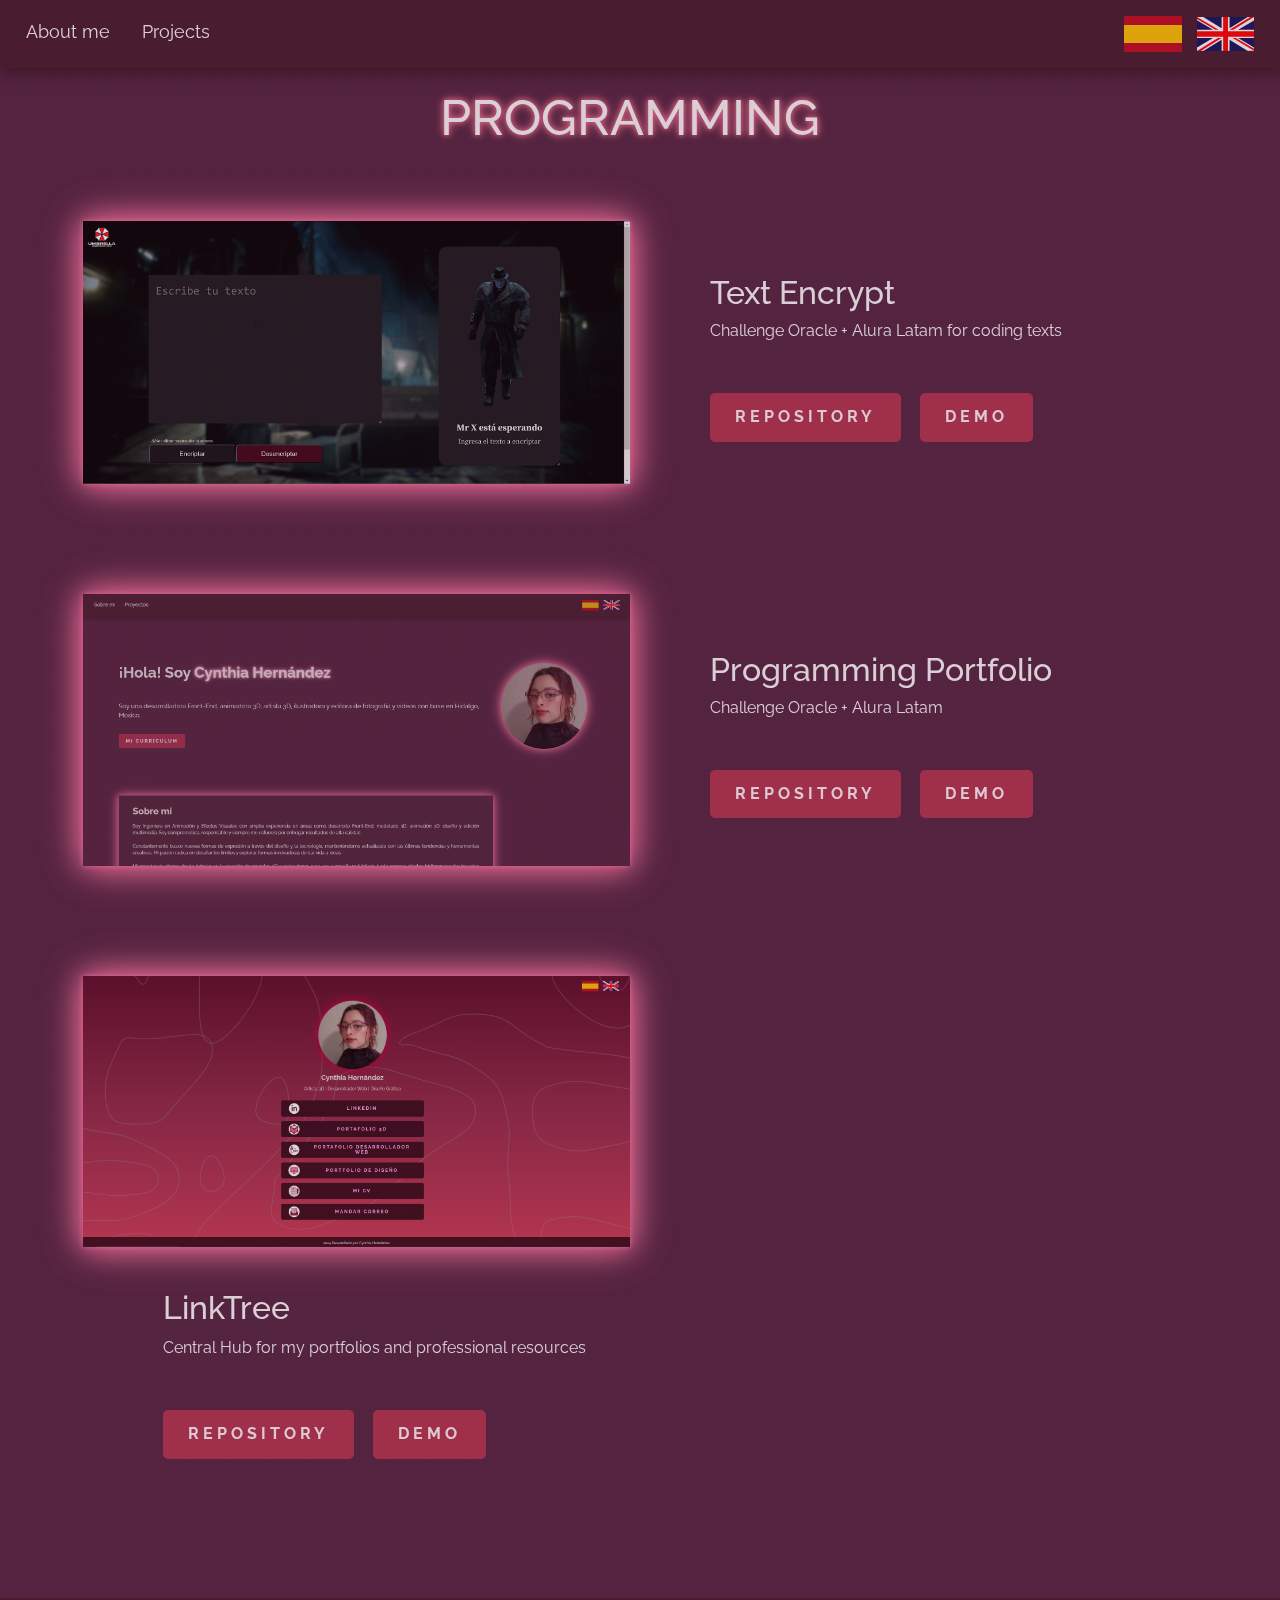
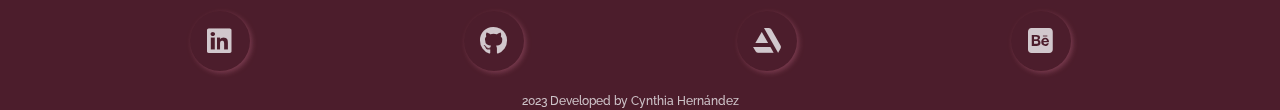
<file: programacion.html>
<!DOCTYPE html>
<html lang="es">
    <head>
        <meta charset="UTF-8">
        <meta http-equiv="X-UA-Compatible" content="IE=edge">
        <meta name="viewport" content="width=device-width, initial-scale=1.0">
        <title data-section="title" data-value="projects">Projects</title>
        <link rel="icon" href="c.ico">
        <link rel="preconnect" href="https://fonts.googleapis.com">
        <link rel="preconnect" href="https://fonts.gstatic.com" crossorigin>
        <link href="https://fonts.googleapis.com/css2?family=Raleway:wght@400;500;700&display=swap" rel="stylesheet">
        <link rel="stylesheet" href="https://maxcdn.bootstrapcdn.com/bootstrap/3.3.7/css/bootstrap.min.css">
        <script src="https://ajax.googleapis.com/ajax/libs/jquery/3.2.1/jquery.min.js"></script>
        <script src="https://maxcdn.bootstrapcdn.com/bootstrap/3.3.7/js/bootstrap.min.js"></script>
        <link rel="stylesheet" href="./assets/css/normalize.css" />
        <link rel="stylesheet" href="./assets/css/reset.css" />
        <link rel="stylesheet" href="./assets/css/bases.css" />
        <link rel="stylesheet" href="./assets/css/flexbox.css" />
        <link rel="stylesheet" href="https://cdnjs.cloudflare.com/ajax/libs/font-awesome/6.4.0/css/all.min.css">
        <link rel="stylesheet" href="./assets/css/encabezado/encabezado.css" />
        <link rel="stylesheet" href="./assets/css/encabezado/encabezado__nombre.css" />
        <link rel="stylesheet" href="./assets/css/encabezado/flags.css" />
        <link rel="stylesheet" href="./assets/css/menu/menu__lista.css" />
        <link rel="stylesheet" href="./assets/css/menu/menu__item.css" />
        <link rel="stylesheet" href="./assets/css/menu/menu__link.css" />
        <link rel="stylesheet" href="./assets/css/paginas-proyectos/programacion/proyectos/proyectos.css" />
        <link rel="stylesheet" href="./assets/css/paginas-proyectos/programacion/proyectos/proyecto-portafolio__img.css" />
        <link rel="stylesheet" href="./assets/css/paginas-proyectos/programacion/proyectos/proyecto-portafolio__titulo.css" />
        <link rel="stylesheet" href="./assets/css/paginas-proyectos/programacion/proyectos/proyecto-portafolio__texto.css" />
        <link rel="stylesheet" href="./assets/css/paginas-proyectos/programacion/proyectos/botones.css" />
        <link rel="stylesheet" href="./assets/css/paginas-proyectos/programacion/proyectos/proyecto-encriptador.css">
        <link rel="stylesheet" href="./assets/css/paginas-proyectos/programacion/proyectos/proyecto-portafolio.css">
        <link rel="stylesheet" href="./assets/css/rodapie.css">
        


        
    </head>
    <body>
        <header class="encabezado">       
            <nav class="menu-nav">
                <ul class="menu__lista">
                    <li class="menu__item" ><a href="./index.html" class="menu__link activo" data-section="encabezado" data-value="about-me">About me</a></li>
                    <li class="menu__item"><a class="menu__link" href="./programacion.html" data-section="encabezado" data-value="projects">Projects</a> 
                </ul>
            </nav>
        <div class="flags" id="flags">
            <div class="flags__item" data-language="es">
                <img src="./assets/img/spanish.svg" alt="">
            </div>

            <div class="flags__item" data-language="en">
                <img src="./assets/img/english.svg" alt="">
            </div>    
        </header>

        <main>
            <section class="proyectos">
                <div class="proyectos__titulo">
                    <h1 data-section="projects" data-value="programming-title">Programming</h1>
                </div>
                <div class="proyecto-encriptador">
                    <img src="./assets/img/portafolio/encriptador.png" alt="" class="proyecto-portafolio__img">
                    <div class="proyecto-encriptador__detalles">
                        <h2 class="proyecto-portafolio__titulo" data-section="project" data-value="project-title-text">Text Encrypt</h2>
                        <p class="proyecto-portafolio__texto" data-section="project" data-value="project-text">Challenge Oracle + Alura Latam for coding texts</p>
                        <div class="botones">
                            <a href="https://github.com/Cyn-25/Challenge-ONE-Encriptador-de-Texto" target="_blank"><button class="boton__repositorio" data-section="project" data-value="project-button-rep">Repository</button></a>
                            <a href="https://cyn-25.github.io/Challenge-ONE-Encriptador-de-Texto/" target="_blank"><button class="boton__demo">Demo</button></a>
                        </div>
                    </div>
                    
                </div>
                
                <div class="proyecto-portafolio">
                    <img src="./assets/img/portafolio/portafolio.png" alt="" class="proyecto-portafolio__img">
                    <div class="proyecto-portafolio__detalles">
                        <h2 class="proyecto-portafolio__titulo" data-section="project" data-value="project-title-web">Programming Web Portfolio</h2>
                        <p class="proyecto-portafolio__texto">Challenge Oracle + Alura Latam</p>
                        <div class="botones">
                            <a href="https://github.com/Cyn-25/Web-Portfolio" target="_blank"><button class="boton__repositorio" data-section="project" data-value="project-button-rep">Repository</button></a>
                            <a href="https://cyn-25.github.io/Web-Portfolio/" target="_blank"><button class="boton__demo">Demo</button></a>
                        </div>
                    </div>
                </div>

                <div class="proyecto-portafolio">
                    <img src="./assets/img/portafolio/Linktree.png" alt="" class="proyecto-portafolio__img">
                    <div class="proyecto-portafolio__detalles">
                        <h2 class="proyecto-portafolio__titulo">LinkTree</h2>
                        <p class="proyecto-portafolio__texto" data-section="project" data-value="project-linktree__text">Central Hub for my portfolios and professional resources</p>
                        <div class="botones">
                            <a href="https://github.com/Cyn-25/Linktree-Cynthia-Hernandez" target="_blank"><button class="boton__repositorio" data-section="project" data-value="project-button-rep">Repository</button></a>
                            <a href="https://cyn-25.github.io/Linktree-Cynthia-Hernandez/" target="_blank"><button class="boton__demo">Demo</button></a>
                        </div>
                    </div>
                </div>
            </section>
        </main>
        
        <footer>
            <section class="rodapie">
                <div class="rodapie__redes">
                    <a href="https://www.linkedin.com/in/cynthia-hernandez-rodriguez-iaev/" target="_blank" class="fa-brands fa-linkedin" id="linkedin"></a>
                    <a href="https://github.com/Cyn-25" target="_blank" class="fa-brands fa-github" id="github"></a>
                    <a href="https://cynthia_hr.artstation.com/" target="_blank" class="fa-brands fa-artstation" id="artstation"></a>
                    <a href="https://www.behance.net/cynthiahr25" target="_blank" class="fa-brands fa-square-behance" id="behance"></a>
                </div>
                <p class="rodapie__informacion" data-section="footer" data-value="footer_text">2023 Developed by Cynthia Hernández</p>
            </section>
        </footer>
        <script src="js/script.js"></script>
    </body>
</html>
</file>
<file: assets/css/bases.css>
:root{
    /*--variable: valor;*/
    --background-page: radial-gradient(at top left, #2d2b4a, #453e79);
    --background-page-dark: #4a2b3267;
    --background-form-dark: #301b1f67;
    --background-form-darker:#2a101667;
    --background-boxes: #793e4d;
    --background-footer: #481b21c5;
    --background-header: #461b2c;

    --fuente-enlace: #fff3f7;
    --fuente-color: #fbfbfb;
    --fuente-brillante: #ffffff;

    --raleway: "Raleway", sans-serif;

    --fuente-tamaño-pequeño: 16px;
    --fuente-tamaño-regular: 22px;
    --fuente-tamaño-grande: 32px;
    --fuente-tamaño-enorme: 52px;


}

html{
    scroll-behavior: smooth;
}

body{   
    font-family: var(--raleway);
    color: var(--fuente-color);
    font-size: 16px;
    background-color: #630b0b;
    opacity: 0.8;
    background-image: radial-gradient(#5358bc97 0.5px, #453e7979 0.5px);
    background-size: 10px 10px;

}

main , footer{
    padding-right: 8%;
    padding-left: 6.5%;
}

footer{
    background-color: var(--background-footer);
    margin-top: 1%;
    padding-top: 1%;
}

@media screen and (max-width: 1023px) {
    main{
        padding-right: 0;
        padding-left: 0;
        padding-top: 0;
    }
    header, .mensaje--principal, .pasatiempos-y-habilidades, .formaciones, .proyectos, .contacto{
        padding-right: 8%;
        padding-left: 6.5%;
        padding-top: 3%;
    }
}

@media screen and (max-width: 1023px) {
    main{
        padding-right: 0;
        padding-left: 0;
        padding-top: 0;
    }
    header, .mensaje--principal, .pasatiempos-y-habilidades, .formaciones, .proyectos, .contacto{
        padding-right: 8%;
        padding-left: 6.5%;
        padding-top: 3%;
    }

    footer{
        margin-top: 10%;
    }
}

@media screen and (max-width: 480px) {
    main{
        padding-right: 0;
        padding-left: 0;
        padding-top: 0;
    }
    header, .mensaje--principal, .pasatiempos-y-habilidades, .formaciones, .proyectos, .contacto{
        padding-right: 5%;
        padding-left: 5%;
        padding-top: 3%;
    }
}
</file>
<file: assets/css/flexbox.css>
.encabezado { /*opciones en misma línea con esta configuración*/
    display: flex; /*Establece un contexto de diseño flexible en el que los elementos hijos pueden ajustarse automáticamente según las reglas establecidas. */
    align-items: center;/*Los elementos queden justo en medio*/
    justify-content: space-between;/* Los elementos se colocan al principio y al final del contenedor, y el espacio restante se divide de manera equitativa entre ellos.*/
    
}

.menu-nav{
    display: flex; 
}

.programas__lista, .habilidades__lista{
    display: flex;
    flex-wrap: wrap;
}

.habilidades__item , .programas__item {
    display: flex;
    margin-left: 0%;
    text-align: left;
    justify-content: center;
}

@media screen and (max-width: 1024px) {
    .habilidades__item, .programas__item{
    margin-left: 0%;
    display: flex;
    justify-content: center;
    width: 100%;
    }
}

@media screen and (max-width: 480px) {
    .habilidades__item, .programas__item{
    margin-left: 0%;
    display: flex;
    justify-content: center;
    width: 100%;
    }

    .menu-nav{  
        font-size: 11px;
        width: 100%;
        justify-content: center;
    }
}
</file>
<file: assets/css/encabezado/encabezado.css>
.encabezado{
    align-items: center;
    display: flex;
    justify-content: space-between;
    padding: 1% 2%;
    position: sticky;
    top: 0px;
    background-color: var(--background-header);
    box-shadow: 2px 2px 10px rgba(39, 15, 20, 0.5) , 2px 2px 25px rgba(39, 15, 20, 0.5);
}

.encabezado a:focus {
    color: rgb(240, 248, 255);
    text-decoration: none;
}

@media screen and (max-width: 1024px) {
    .encabezado{
        padding: 1% 2%;
    }
}

@media screen and (max-width: 480px) {
    .encabezado{
        justify-content: center;
        margin-bottom: 5%;
        flex-direction: column-reverse;
    }
}
</file>
<file: assets/css/encabezado/encabezado__nombre.css>
.encabezado__nombre {
    font-size: 16px;
}

@media screen and (max-width: 480px) {
    .encabezado__nombre{
        display: none;
    }
}
</file>
<file: assets/css/encabezado/flags.css>
.flags{
    width: 130px;
    display: flex;
    align-items: center;
    justify-content: space-between;
    cursor: pointer;
}

.flags__item{
    width: 44%;
}

.flags__item:hover{
    width: 48%;
    box-shadow: 0 0 5px #ff506d, 0 0 15px #ff506d;
}

.flags__img{
    display: block;
}

@media screen and (max-width: 1024px) {
    
    .flags{
        width: 135px;
    }
    .flags__item:hover{
        width: 44%;
        box-shadow: none;
    }
}
@media screen and (max-width: 480px) {
    .flags{
        width: 30%;
    }

    .flags__item:hover{
        width: 44%;
        box-shadow: none;
    }
}
</file>
<file: assets/css/menu/menu__lista.css>
.menu__lista{
    display: flex;
    margin-top: 3%;
}


@media screen and (max-width: 480px) {
    .menu__lista {
        width: 100%;
        justify-content: center;
    }
}
</file>
<file: assets/css/menu/menu__item.css>
.menu__item{
    list-style: none; /*Quitar viñetas de lista*/
}
</file>
<file: assets/css/menu/menu__link.css>
.menu__link {
    color: var(--fuente-general);
    margin-right: 32px;
    text-decoration: none;
    font-family: var(--raleway);
    font-size: 18px;
    cursor: pointer;
    transition: 0.4s all ease;
}

.menu__link:hover {
    color: var(--fuente-brillante);
    transition: 0.4s all ease;
    text-decoration: underline;
    text-shadow: 0 0 5px hsl(352, 100%, 70%) , 0 0 25px hsl(352, 100%, 70%);
    animation: neon-glow 1s ease-in-out infinite alternate;
}

@media screen and (max-width: 1024px) {
    .menu__link{
        display: flex;
        justify-content: center;
        font-size: 20px;
        width: 100%;
    }
    
    .menu__link:hover {
        color: var(--fuente-general);
        transition: none;
        text-decoration: none;
        text-shadow: none;
        animation: none;
    }
}

@media screen and (max-width: 480px) {
    .menu__link {
        font-size: 18px;
        width: 100%;
        display: block;
        text-align: center;
    }
    
    .menu__link:hover {
        color: var(--fuente-general);
        transition: none;
        text-decoration: none;
        text-shadow: none;
        animation: none;
    }
}
</file>
<file: assets/css/paginas-proyectos/programacion/proyectos/proyectos.css>
.proyecto-encriptador , .proyecto-portafolio{
    display: flex;
    flex-wrap: wrap;
}

.proyecto-encriptador , .proyecto-portafolio{
    margin-top: 5%;
    margin-bottom: 10%;
}

.proyecto-encriptador:hover , .proyecto-portafolio:hover{
    width: 105%;
    height: 105%;
}

@media screen and (max-width: 1024px) {
    .proyecto-encriptador:hover, .proyecto-portafolio:hover{
        height: 100%;
        width: 100%;
    }
}

@media screen and (max-width: 480px) {
    .proyecto-encriptador:hover, .proyecto-portafolio:hover{
        height: 100%;
        width: 100%;
    }
}
</file>
<file: assets/css/paginas-proyectos/programacion/proyectos/proyecto-portafolio__img.css>
.proyecto-portafolio__img{
    width: 50%;
    height: 50%;
    box-shadow: 0 0 5px #ff70a5, 0 0 25px #ff72a0, 0 0 40px #ff7ea8;
}

@media screen and (max-width: 1024px) {
    .proyecto-portafolio__img{
        height: 100%;
        width: 100%;
    }
}

@media screen and (max-width: 480px) {
    .proyecto-portafolio__img{
        height: 100%;
        width: 100%;
    }
}
</file>
<file: assets/css/paginas-proyectos/programacion/proyectos/proyecto-portafolio__titulo.css>
.proyecto-portafolio__titulo{
    font-weight: 700;
    font-size: 32px;
    margin-top: 3%;
    justify-content: center;
    font-weight: 500;
}

@media screen and (max-width: 1024px) {
    .proyecto-portafolio__titulo{
        font-size: 32px;
    }
}

@media screen and (max-width: 480px) {
    .proyecto-portafolio__titulo{
        font-size: 22px;
    }
}
</file>
<file: assets/css/paginas-proyectos/programacion/proyectos/proyecto-portafolio__texto.css>
.proyectos__titulo h1{
    font-size: 50px;
    text-shadow: 0 0 5px rgb(255, 112, 143), 0 0 10px rgb(255, 130, 161);
    text-transform: uppercase;
    text-align: center;
    padding: 2%;
}

.proyecto-portafolio__texto{
    font-size: 16px;
    margin-top: 3%;
}

@media screen and (max-width: 1024px) {
    .proyecto-portafolio__texto{
        font-size: 20px;
        margin: 4% 0;
    }

    .proyectos__titulo h1{
        font-size: 40px;
    }
}


@media screen and (max-width: 480px) {
    .proyecto-portafolio__texto{
        font-size: 14px;
    }

    .proyectos__titulo h1{
        font-size: 40px;
    }
}
</file>
<file: assets/css/paginas-proyectos/programacion/proyectos/botones.css>
.boton__demo , .boton__repositorio{
    background: #b3334e;
    padding: 15px 25px;
    position: static;
    display: inline-block;
    margin-right: 15px;
    font-size: 16px;
    text-decoration: none;
    text-transform: uppercase;
    overflow: hidden;
    transition: .5s;
    margin-top: 40px;
    letter-spacing: 4px;
    font-weight: 700;
    border-radius: 5px;
    border: none;
    text-decoration: none;
    color: var(--fuente-enlace);
}

.boton__demo:hover , .boton__repositorio:hover{
    color: #ffffff;
    box-shadow: 0 0 5px #ff7db3, 0 0 20px #ff7db3;
    text-shadow: 0 0 7px rgb(255, 112, 155);
}


@media screen and (max-width: 1024px) {
    .botones{
        margin-top: -5%;
    }

    .boton__demo , .boton__repositorio{
        color: #ffffff;
    }

    .boton__demo:hover , .boton__repositorio:hover{
        color: #ffffff;
        box-shadow: none;
        text-shadow: none;
    }
}

@media screen and (max-width: 480px) {
    .botones{
        margin-top: -5%;
    }

    .boton__demo , .boton__repositorio{
        color: #ffffff;
        font-size: 14px;
        padding: 10px 20px;
    }

    .boton__demo:hover , .boton__repositorio:hover{
        color: #ffffff;
        box-shadow: none;
        text-shadow: none;
    }
}
</file>
<file: assets/css/paginas-proyectos/programacion/proyectos/proyecto-encriptador.css>
.proyecto-encriptador__detalles{
    padding: 30px 80px;
    display: flex;
    flex-direction: column;
    justify-content: center;
    font-size: 16px;
}

@media screen and (max-width: 1024px) {
    .proyecto-encriptador__detalles{
        padding: 22px 0;
    }
}

@media screen and (max-width: 480px) {
    .proyecto-encriptador__detalles{
        padding: 15px 0;
    }
}
</file>
<file: assets/css/paginas-proyectos/programacion/proyectos/proyecto-portafolio.css>
.proyecto-portafolio__detalles{
    padding: 30px 80px;
    display: flex;
    flex-direction: column;
    justify-content: center;
    font-size: 16px;
}

@media screen and (max-width: 1024px) {
    .proyecto-portafolio__detalles{
        padding: 30px 0;
    }
}

@media screen and (max-width: 480px) {
    .proyecto-portafolio__detalles{
        padding: 30px 0;
    }
}
</file>
<file: assets/css/rodapie.css>
.rodapie p{
    margin: 2% 0 0 0;
    color: #ecebeb;
    text-align: center;
    position: relative;
    font-size: 12px;
    font-weight: 500;

}

.rodapie__redes{
    width: 100%;
    display: flex;
    justify-content: space-around;
}
#linkedin:hover, #artstation:hover, #github:hover, #behance:hover{
    margin: 0.1%;
    width: 61px;
    padding: .1%;
    box-shadow: 2px 2px 5px rgba(255, 178, 191, 0.5);
}

.rodapie__redes a{
    text-decoration: none;
    font-size: 28px;
    width: 60px;
    height: 60px;
    line-height: 60px;
    text-align: center;
    color: #f1f1f1;
    border-radius: 50%;
    box-shadow: 2px 2px 5px rgba(185, 101, 125, 0.5); 
    transition: all .4s ease-in-out;
}

@media screen and (max-width: 1024px) {
    .rodapie__redes{
        padding-top: 0;
    }

    .rodapie__redes a{
        font-size: 32px;
    }
    
    .rodapie p{
        font-size: 14px;
    }
}

@media screen and (max-width: 480px) {
    .rodapie__redes {
        padding: 2% 0;
    }

    .rodapie__redes a{
        font-size: 22px;
        width: 50px;
        height: 50px;
        line-height: 50px;
        padding-bottom: 3%;
    }

    .rodapie p{
        font-size: 14px;
    }
}
</file>
